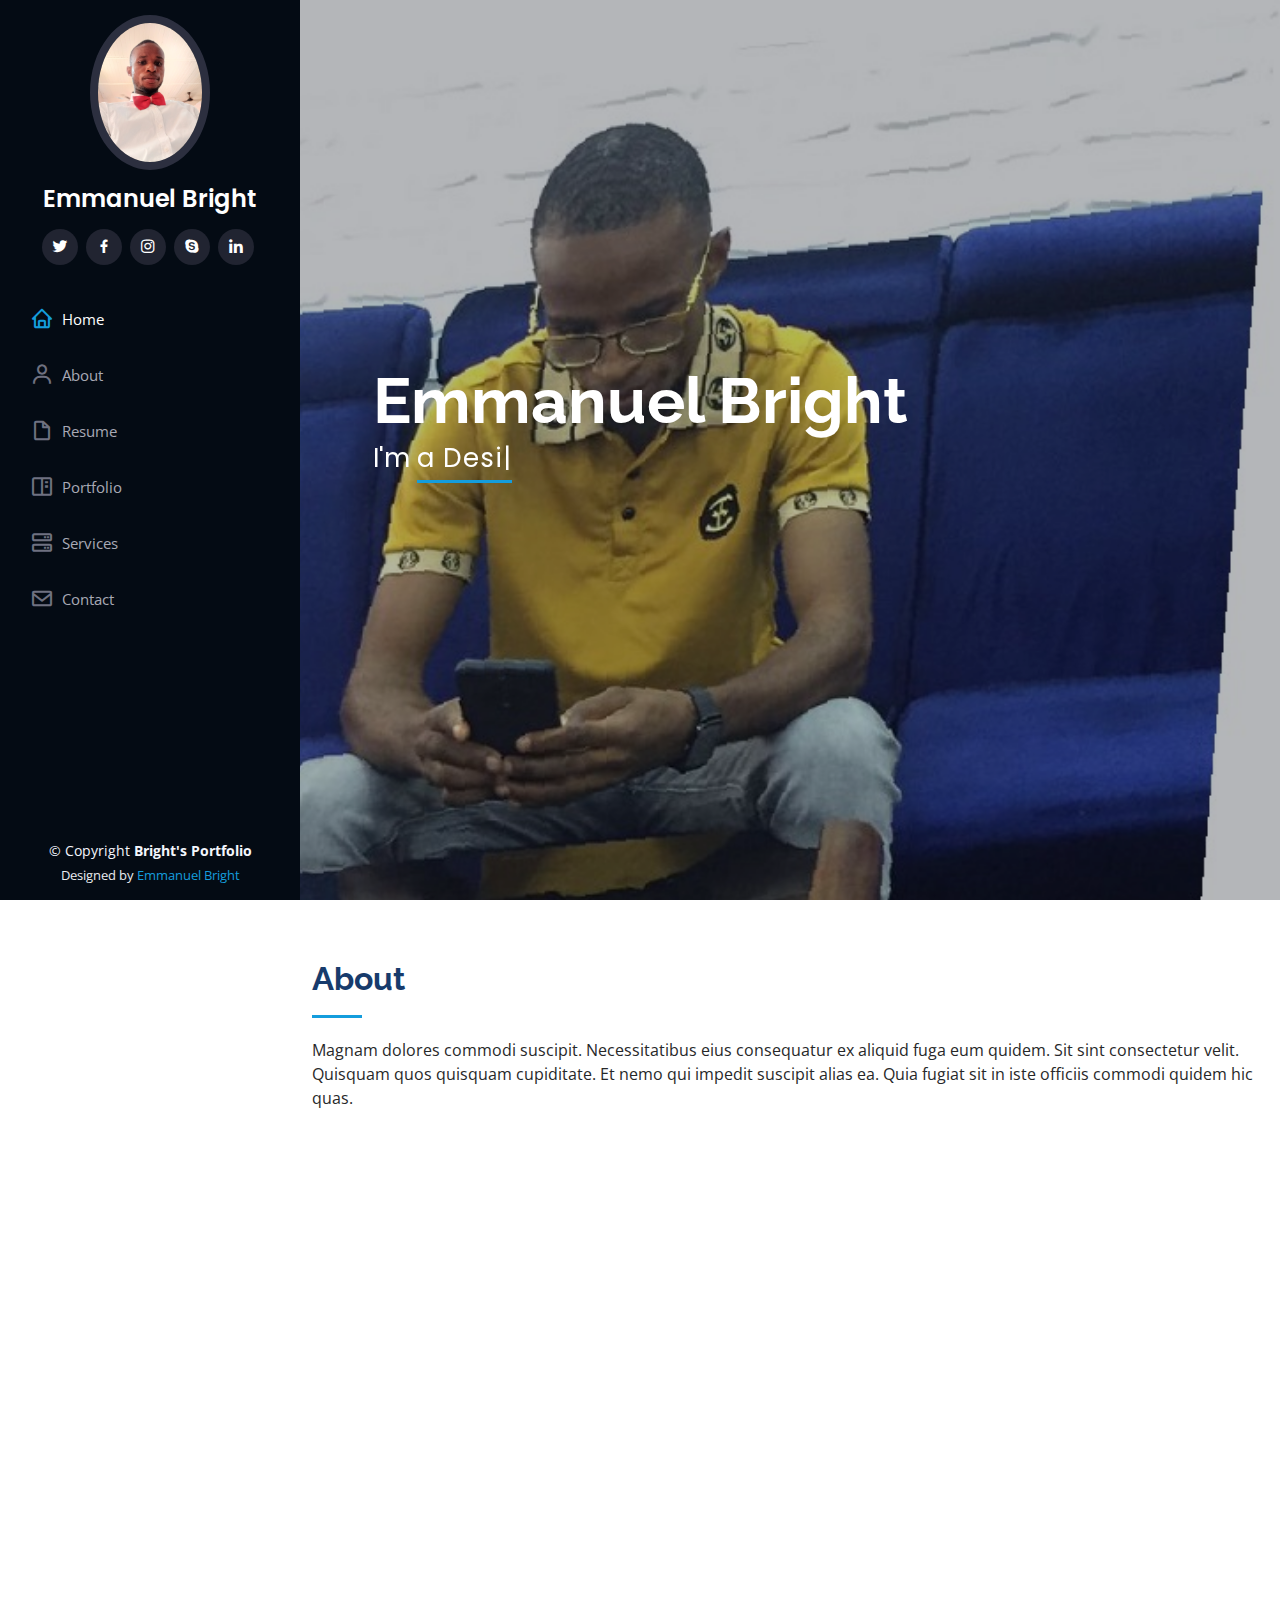
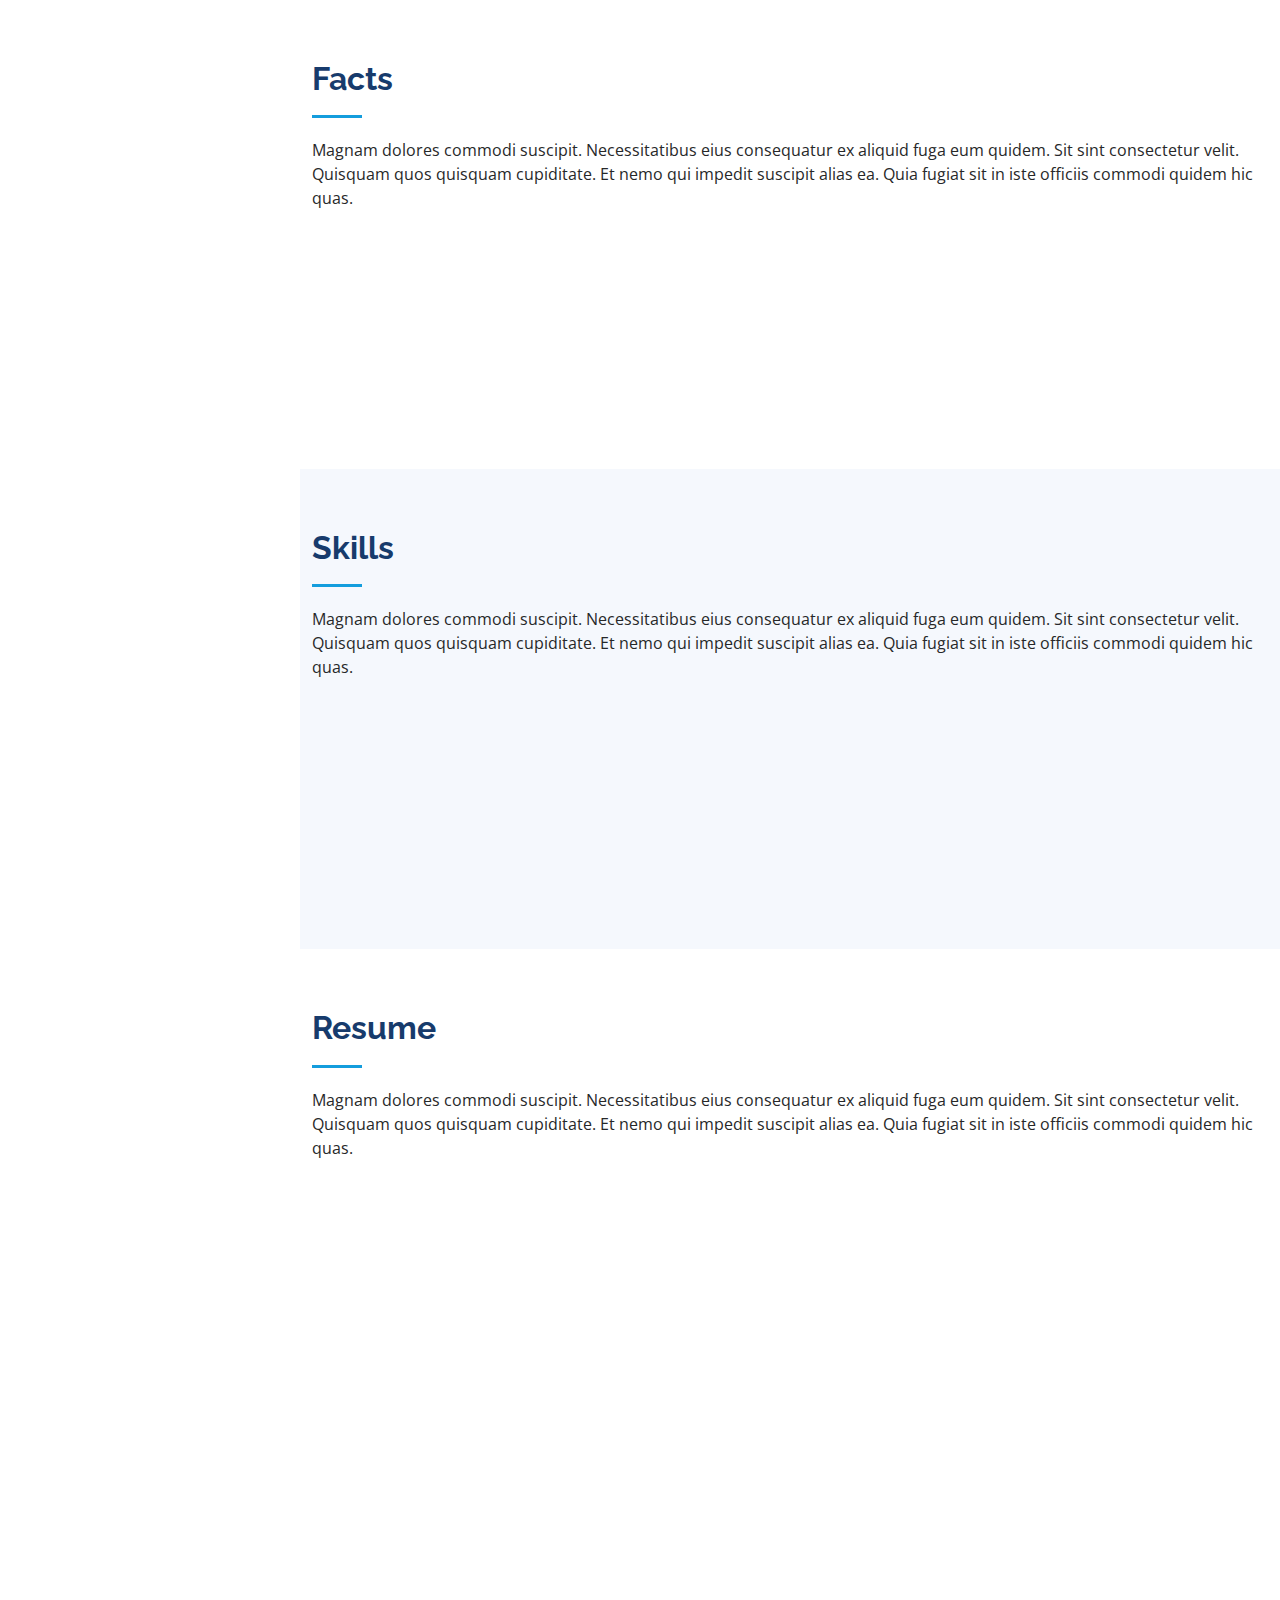
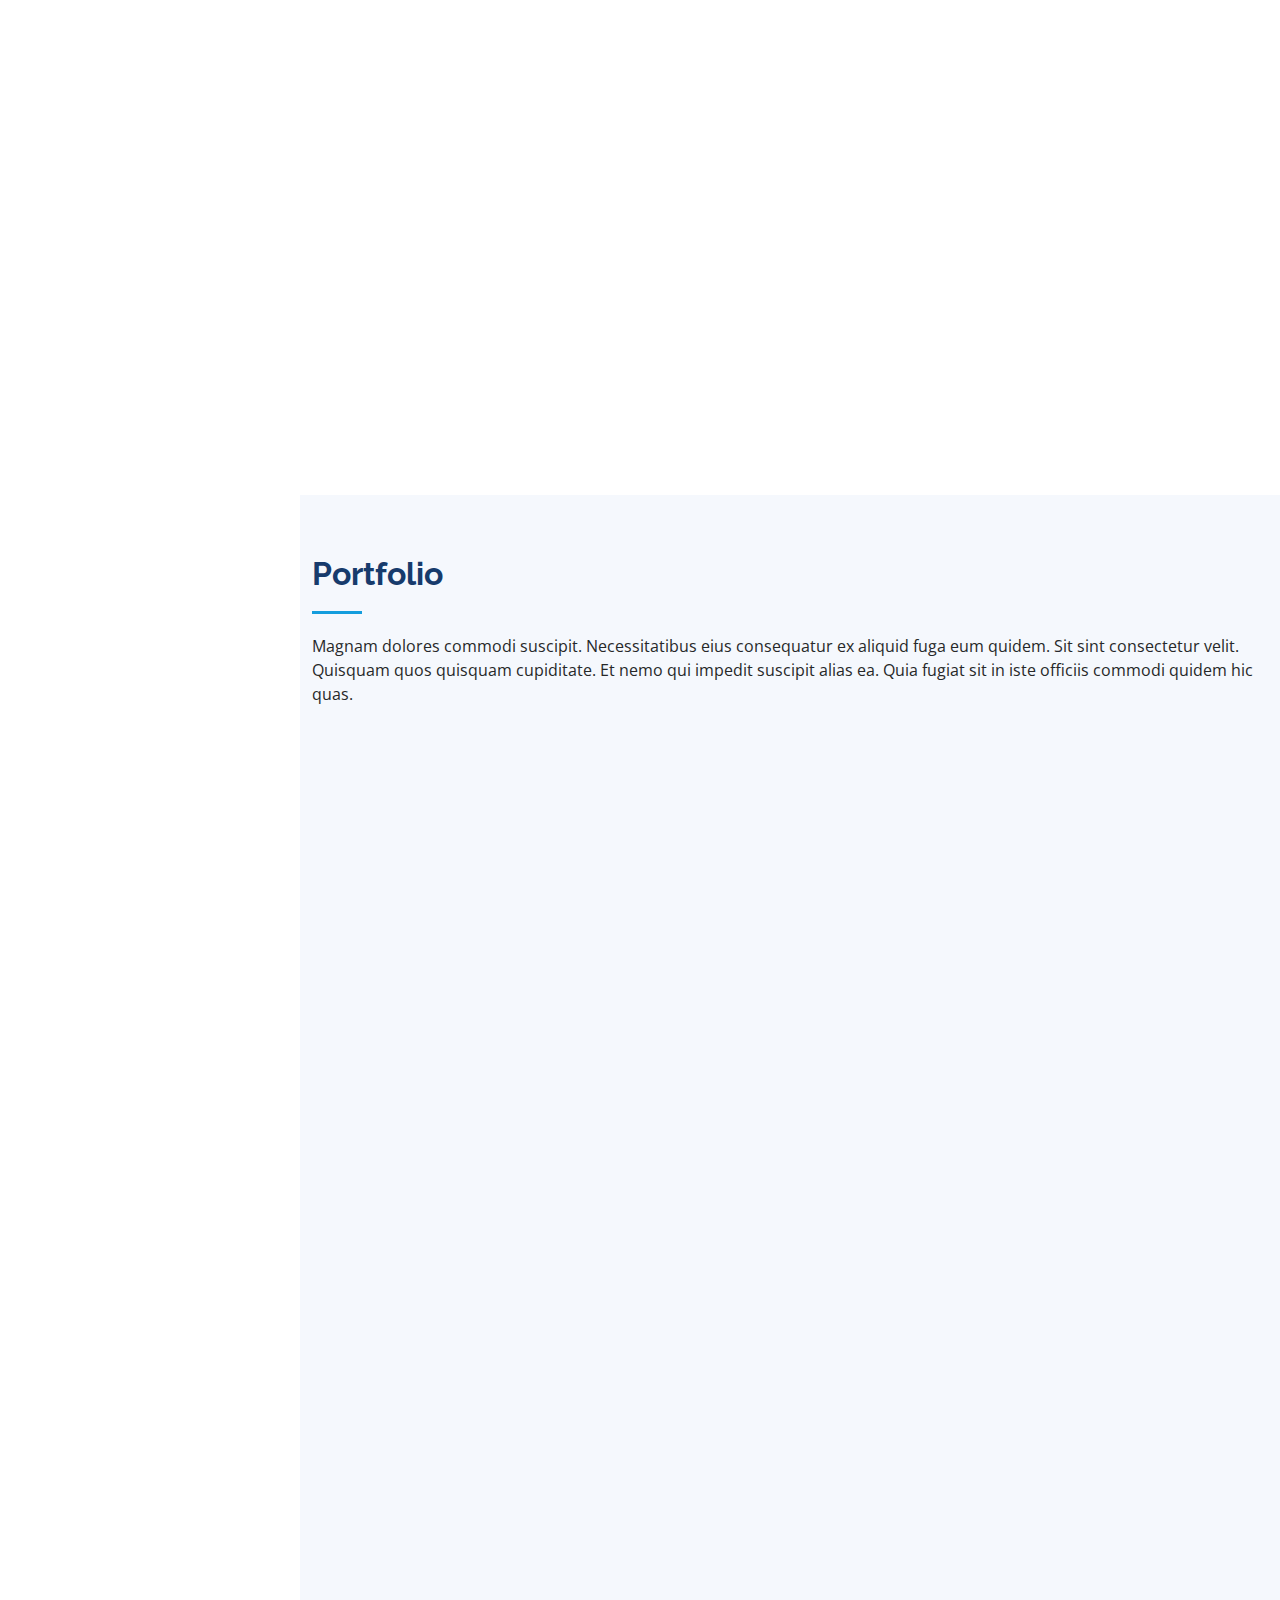
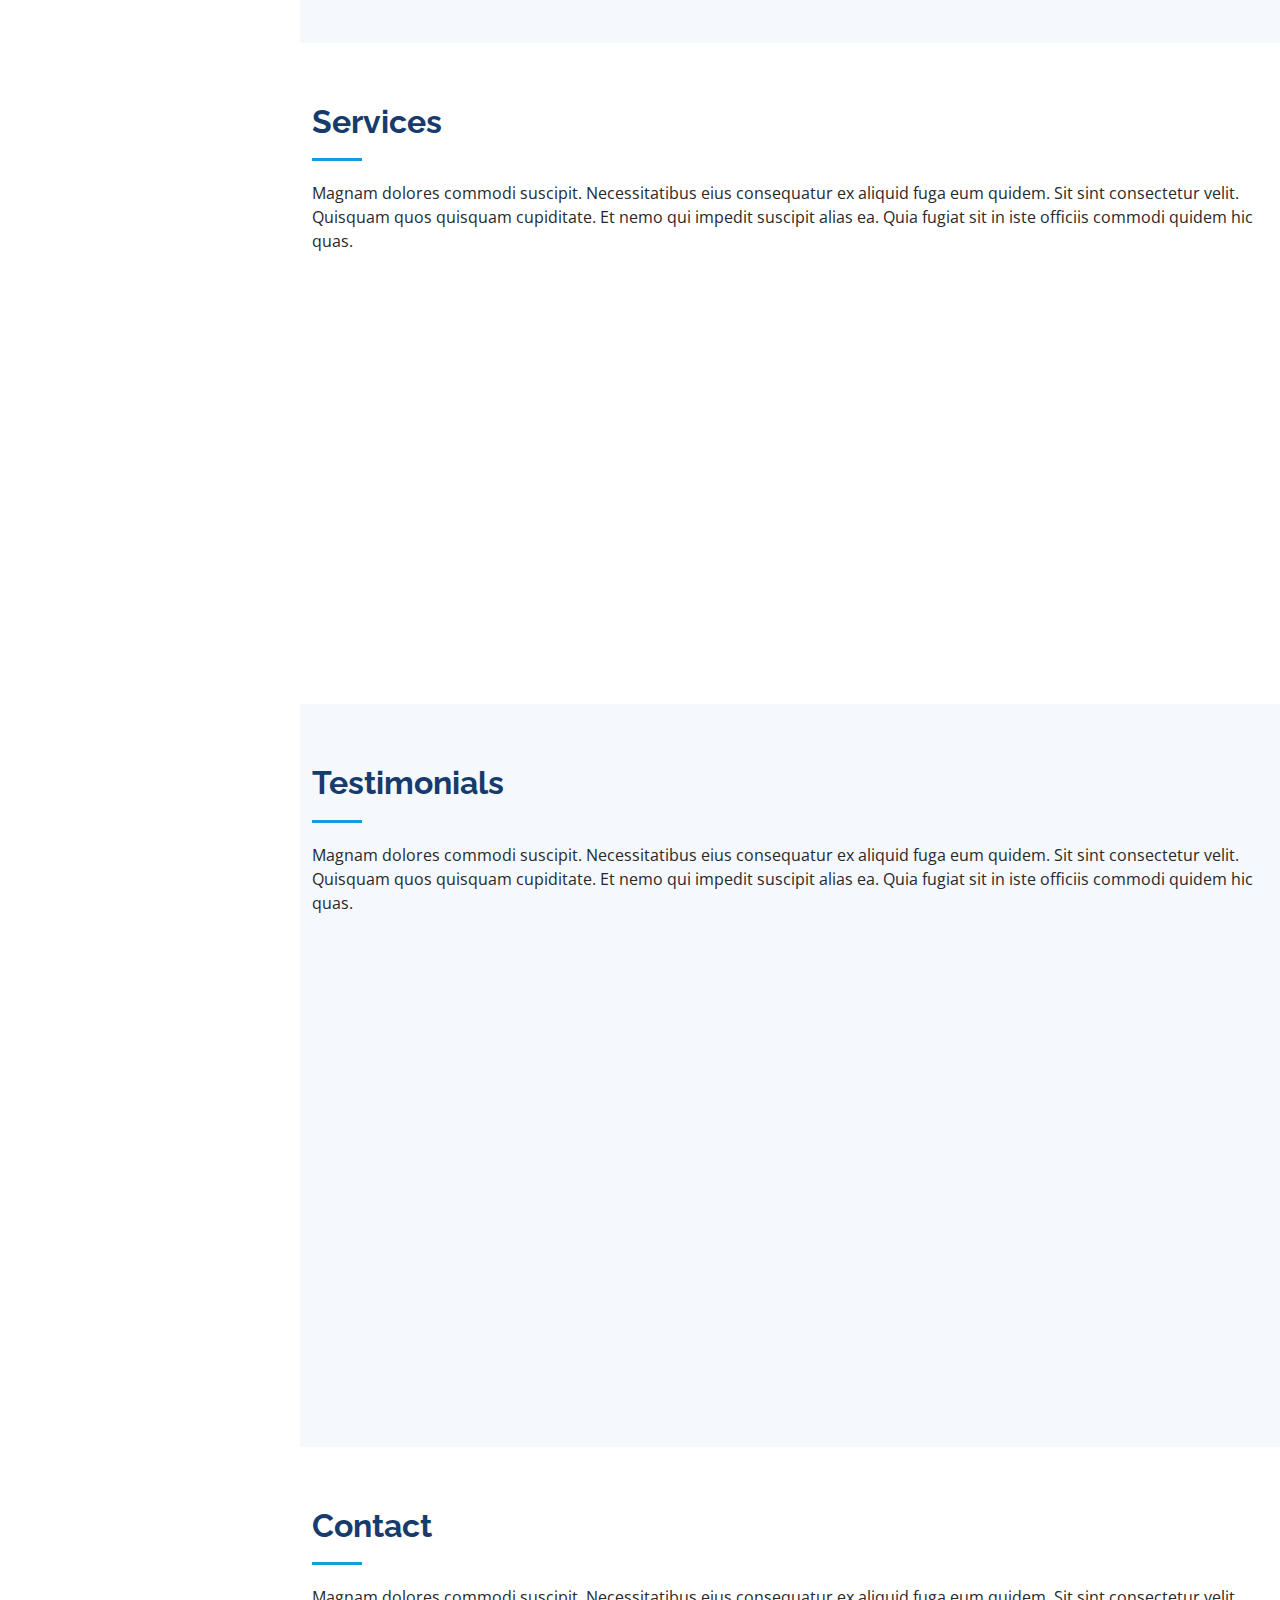
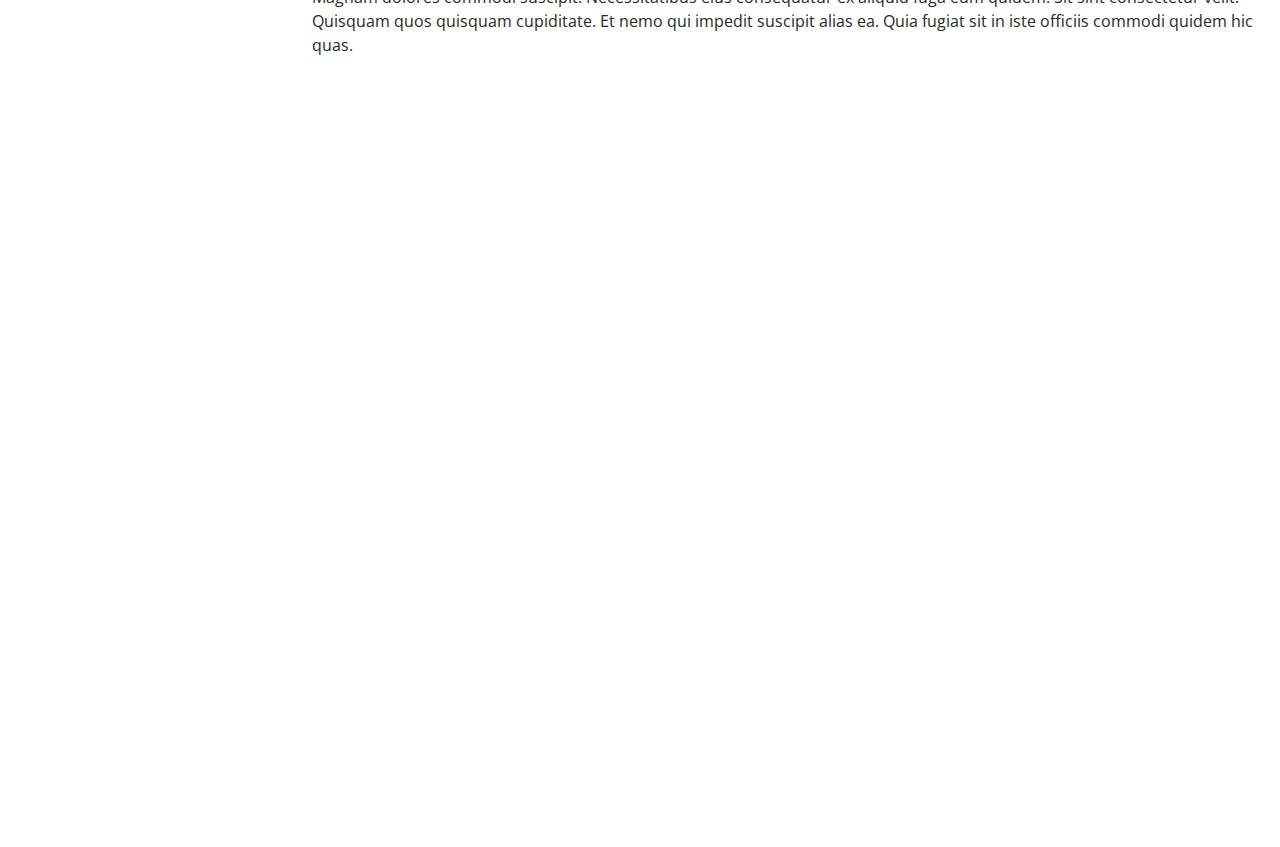
<file: index.html>
<!DOCTYPE html>
<html lang="en">

<head>
  <meta charset="utf-8">
  <meta content="width=device-width, initial-scale=1.0" name="viewport">

  <title>Bootstrap Portfolio  - Index</title>
  <meta content="" name="description">
  <meta content="" name="keywords">

  <!-- Favicons -->
  <link href="./assets/img/favicon.png" rel="icon">
  <link href="./assets/img/apple-touch-icon.png" rel="apple-touch-icon">

  <!-- Google Fonts -->
  <link href="https://fonts.googleapis.com/css?family=Open+Sans:300,300i,400,400i,600,600i,700,700i|Raleway:300,300i,400,400i,500,500i,600,600i,700,700i|Poppins:300,300i,400,400i,500,500i,600,600i,700,700i" rel="stylesheet">

  <!-- Vendor CSS Files -->
  <link href="./assets/vendor/aos/aos.css" rel="stylesheet">
  <link href="./assets/vendor/bootstrap/css/bootstrap.min.css" rel="stylesheet">
  <link href="./assets/vendor/bootstrap-icons/bootstrap-icons.css" rel="stylesheet">
  <link href="./assets/vendor/boxicons/css/boxicons.min.css" rel="stylesheet">
  <link href="./assets/vendor/glightbox/css/glightbox.min.css" rel="stylesheet">
  <link href="./assets/vendor/swiper/swiper-bundle.min.css" rel="stylesheet">

  
  <link href="./assets/css/style.css" rel="stylesheet">

  
</head>

<body>

  <!-- ======= Mobile nav toggle button ======= -->
  <i class="bi bi-list mobile-nav-toggle d-xl-none"></i>

  <!-- ======= Header ======= -->
  <header id="header">
    <div class="d-flex flex-column">

      <div class="profile">
        <img src="./assets/img/profile.jpg" alt="" class="img-fluid rounded-circle">
        <h1 class="text-light"><a href="index.html">Emmanuel Bright</a></h1>
        <div class="social-links mt-3 text-center">
          <a href="#" class="twitter"><i class="bx bxl-twitter"></i></a>
          <a href="#" class="facebook"><i class="bx bxl-facebook"></i></a>
          <a href="#" class="instagram"><i class="bx bxl-instagram"></i></a>
          <a href="#" class="google-plus"><i class="bx bxl-skype"></i></a>
          <a href="#" class="linkedin"><i class="bx bxl-linkedin"></i></a>
        </div>
      </div>

      <nav id="navbar" class="nav-menu navbar">
        <ul>
          <li><a href="#hero" class="nav-link scrollto active"><i class="bx bx-home"></i> <span>Home</span></a></li>
          <li><a href="#about" class="nav-link scrollto"><i class="bx bx-user"></i> <span>About</span></a></li>
          <li><a href="#resume" class="nav-link scrollto"><i class="bx bx-file-blank"></i> <span>Resume</span></a></li>
          <li><a href="#portfolio" class="nav-link scrollto"><i class="bx bx-book-content"></i> <span>Portfolio</span></a></li>
          <li><a href="#services" class="nav-link scrollto"><i class="bx bx-server"></i> <span>Services</span></a></li>
          <li><a href="#contact" class="nav-link scrollto"><i class="bx bx-envelope"></i> <span>Contact</span></a></li>
        </ul>
      </nav><!-- .nav-menu -->
    </div>
  </header><!-- End Header -->

  <!-- ======= Hero Section ======= -->
  <section id="hero" class="d-flex flex-column justify-content-center align-items-center">
    <div class="hero-container" data-aos="fade-in">
      <h1>Emmanuel Bright</h1>
      <p>I'm <span class="typed" data-typed-items="a Designer, a Developer, a Freelancer, a Photographer, a Technician, an Engineer, an Activist"></span></p>
    </div>
  </section><!-- End Hero -->

  <main id="main">

    <!-- ======= About Section ======= -->
    <section id="about" class="about">
      <div class="container">

        <div class="section-title">
          <h2>About</h2>
          <p>Magnam dolores commodi suscipit. Necessitatibus eius consequatur ex aliquid fuga eum quidem. Sit sint consectetur velit. Quisquam quos quisquam cupiditate. Et nemo qui impedit suscipit alias ea. Quia fugiat sit in iste officiis commodi quidem hic quas.</p>
        </div>

        <div class="row">
          <div class="col-lg-4" data-aos="fade-right">
            <img src="./assets/img/person5.jpg" class="img-fluid" alt="">
          </div>
          <div class="col-lg-8 pt-4 pt-lg-0 content" data-aos="fade-left">
            <h3> Full Stack Web Developer.</h3>
            <p class="fst-italic">
              Lorem ipsum dolor sit amet, consectetur adipiscing elit, sed do eiusmod tempor incididunt ut labore et dolore
              magna aliqua.
            </p>
            <div class="row">
              <div class="col-lg-6">
                <ul>
                  <li><i class="bi bi-chevron-right"></i> <strong>Birthday:</strong> <span>26 July 1992</span></li>
                  <li><i class="bi bi-chevron-right"></i> <strong>Website:</strong> <span>www.example.com</span></li>
                  <li><i class="bi bi-chevron-right"></i> <strong>Phone:</strong> <span>+234 9132-6043-27</span></li>
                  <li><i class="bi bi-chevron-right"></i> <strong>City:</strong> <span>Lagos, Nigeria</span></li>
                </ul>
              </div>
              <div class="col-lg-6">
                <ul>
                  <li><i class="bi bi-chevron-right"></i> <strong>Age:</strong> <span>30</span></li>
                  <li><i class="bi bi-chevron-right"></i> <strong>Degree:</strong> <span>HND</span></li>
                  <li><i class="bi bi-chevron-right"></i> <strong>Email:</strong> <span>ghena.bright@gmail.com</span></li>
                  <li><i class="bi bi-chevron-right"></i> <strong>Freelance:</strong> <span>Available</span></li>
                </ul>
              </div>
            </div>
            <p>
              Officiis eligendi itaque labore et dolorum mollitia officiis optio vero. Quisquam sunt adipisci omnis et ut. Nulla accusantium dolor incidunt officia tempore. Et eius omnis.
              Cupiditate ut dicta maxime officiis quidem quia. Sed et consectetur qui quia repellendus itaque neque. Aliquid amet quidem ut quaerat cupiditate. Ab et eum qui repellendus omnis culpa magni laudantium dolores.
            </p>
          </div>
        </div>

      </div>
    </section><!-- End About Section -->

    <!-- ======= Facts Section ======= -->
    <section id="facts" class="facts">
      <div class="container">

        <div class="section-title">
          <h2>Facts</h2>
          <p>Magnam dolores commodi suscipit. Necessitatibus eius consequatur ex aliquid fuga eum quidem. Sit sint consectetur velit. Quisquam quos quisquam cupiditate. Et nemo qui impedit suscipit alias ea. Quia fugiat sit in iste officiis commodi quidem hic quas.</p>
        </div>

        <div class="row no-gutters">

          <div class="col-lg-3 col-md-6 d-md-flex align-items-md-stretch" data-aos="fade-up">
            <div class="count-box">
              <i class="bi bi-emoji-smile"></i>
              <span data-purecounter-start="0" data-purecounter-end="232" data-purecounter-duration="1" class="purecounter"></span>
              <p><strong>Happy Clients</strong> consequuntur quae</p>
            </div>
          </div>

          <div class="col-lg-3 col-md-6 d-md-flex align-items-md-stretch" data-aos="fade-up" data-aos-delay="100">
            <div class="count-box">
              <i class="bi bi-journal-richtext"></i>
              <span data-purecounter-start="0" data-purecounter-end="521" data-purecounter-duration="1" class="purecounter"></span>
              <p><strong>Projects</strong> adipisci atque cum quia aut</p>
            </div>
          </div>

          <div class="col-lg-3 col-md-6 d-md-flex align-items-md-stretch" data-aos="fade-up" data-aos-delay="200">
            <div class="count-box">
              <i class="bi bi-headset"></i>
              <span data-purecounter-start="0" data-purecounter-end="1453" data-purecounter-duration="1" class="purecounter"></span>
              <p><strong>Hours Of Support</strong> aut commodi quaerat</p>
            </div>
          </div>

          <div class="col-lg-3 col-md-6 d-md-flex align-items-md-stretch" data-aos="fade-up" data-aos-delay="300">
            <div class="count-box">
              <i class="bi bi-people"></i>
              <span data-purecounter-start="0" data-purecounter-end="32" data-purecounter-duration="1" class="purecounter"></span>
              <p><strong>Hard Workers</strong> rerum asperiores dolor</p>
            </div>
          </div>

        </div>

      </div>
    </section><!-- End Facts Section -->

    <!-- ======= Skills Section ======= -->
    <section id="skills" class="skills section-bg">
      <div class="container">

        <div class="section-title">
          <h2>Skills</h2>
          <p>Magnam dolores commodi suscipit. Necessitatibus eius consequatur ex aliquid fuga eum quidem. Sit sint consectetur velit. Quisquam quos quisquam cupiditate. Et nemo qui impedit suscipit alias ea. Quia fugiat sit in iste officiis commodi quidem hic quas.</p>
        </div>

        <div class="row skills-content">

          <div class="col-lg-6" data-aos="fade-up">

            <div class="progress">
              <span class="skill">HTML <i class="val">100%</i></span>
              <div class="progress-bar-wrap">
                <div class="progress-bar" role="progressbar" aria-valuenow="100" aria-valuemin="0" aria-valuemax="100"></div>
              </div>
            </div>

            <div class="progress">
              <span class="skill">CSS <i class="val">90%</i></span>
              <div class="progress-bar-wrap">
                <div class="progress-bar" role="progressbar" aria-valuenow="90" aria-valuemin="0" aria-valuemax="100"></div>
              </div>
            </div>

            <div class="progress">
              <span class="skill">Bootstrap <i class="val">75%</i></span>
              <div class="progress-bar-wrap">
                <div class="progress-bar" role="progressbar" aria-valuenow="75" aria-valuemin="0" aria-valuemax="100"></div>
              </div>
            </div>

          </div>

          <div class="col-lg-6" data-aos="fade-up" data-aos-delay="100">

            <div class="progress">
              <span class="skill">Javascript <i class="val">80%</i></span>
              <div class="progress-bar-wrap">
                <div class="progress-bar" role="progressbar" aria-valuenow="80" aria-valuemin="0" aria-valuemax="100"></div>
              </div>
            </div>

            <div class="progress">
              <span class="skill">AJAX <i class="val">90%</i></span>
              <div class="progress-bar-wrap">
                <div class="progress-bar" role="progressbar" aria-valuenow="90" aria-valuemin="0" aria-valuemax="100"></div>
              </div>
            </div>

            <div class="progress">
              <span class="skill">Jquery <i class="val">55%</i></span>
              <div class="progress-bar-wrap">
                <div class="progress-bar" role="progressbar" aria-valuenow="55" aria-valuemin="0" aria-valuemax="100"></div>
              </div>
            </div>

          </div>

        </div>

      </div>
    </section><!-- End Skills Section -->

    <!-- ======= Resume Section ======= -->
    <section id="resume" class="resume">
      <div class="container">

        <div class="section-title">
          <h2>Resume</h2>
          <p>Magnam dolores commodi suscipit. Necessitatibus eius consequatur ex aliquid fuga eum quidem. Sit sint consectetur velit. Quisquam quos quisquam cupiditate. Et nemo qui impedit suscipit alias ea. Quia fugiat sit in iste officiis commodi quidem hic quas.</p>
        </div>

        <div class="row">
          <div class="col-lg-6" data-aos="fade-up">
            <h3 class="resume-title">Summary</h3>
            <div class="resume-item pb-0">
              <h4>Emmanuel Bright</h4>
              <p><em>Innovative and deadline-driven Full Stack Developer with 3+ years of experience designing and developing different kinds of responsive websites and users-interface, digital/print marketing material from initial concept to final, polished deliverable.</em></p>
              <ul>
                <li>Lagos, Nigeria</li>
                <li>+234 9132604327</li>
                <li>ghena.bright@gmail.com</li>
              </ul>
            </div>

            <h3 class="resume-title">Education</h3>
            <div class="resume-item">
              <h4>Bachelor of Engineering &amp; Electronics</h4>
              <h5>2015 - 2017</h5>
              <p><em>Department of Technology, Auchi</em></p>
              <p>Qui deserunt veniam. Et sed aliquam labore tempore sed quisquam iusto autem sit. Ea vero voluptatum qui ut dignissimos deleniti nerada porti sand markend</p>
            </div>
            <div class="resume-item">
              <h4>HiiT Plc &amp; Web Design</h4>
              <h5>2021</h5>
              <p><em>Software Engineering, Lagos, Nigeria</em></p>
              <p>Quia nobis sequi est occaecati aut. Repudiandae et iusto quae reiciendis et quis Eius vel ratione eius unde vitae rerum voluptates asperiores voluptatem Earum molestiae consequatur neque etlon sader mart dila</p>
            </div>
          </div>
          <div class="col-lg-6" data-aos="fade-up" data-aos-delay="100">
            <h3 class="resume-title">Professional Experience</h3>
            <div class="resume-item">
              <h4> Web design specialist</h4>
              <h5>2021 - Present</h5>
              <p><em>Experion, Lagos, Nigeria</em></p>
              <ul>
                <li>Lead in the design, development, and implementation of the web, layout, and production communication materials</li>
                <li>Delegate tasks to the 7 members of the design team and provide counsel on all aspects of the project. </li>
                <li>Supervise the assessment of all graphic materials in order to ensure quality and accuracy of the design</li>
                <li>Oversee the efficient use of production project budgets ranging from $2,000 - $25,000</li>
              </ul>
            </div>
            <div class="resume-item">
              <h4>Web design specialist</h4>
              <h5>2017 - 2018</h5>
              <p><em>Stepping Stone Advertising, Lagos, Nigeria</em></p>
              <ul>
                <li>Developed numerous marketing programs (logos, brochures,infographics, presentations, and advertisements).</li>
                <li>Managed up to 5 projects or tasks at a given time while under pressure</li>
                <li>Recommended and consulted with clients on the most appropriate responsive web  design</li>
                <li>Created 4+ design presentations and proposals a month for clients and account managers</li>
              </ul>
            </div>
          </div>
        </div>

      </div>
    </section><!-- End Resume Section -->

    <!-- ======= Portfolio Section ======= -->
    <section id="portfolio" class="portfolio section-bg">
      <div class="container">

        <div class="section-title">
          <h2>Portfolio</h2>
          <p>Magnam dolores commodi suscipit. Necessitatibus eius consequatur ex aliquid fuga eum quidem. Sit sint consectetur velit. Quisquam quos quisquam cupiditate. Et nemo qui impedit suscipit alias ea. Quia fugiat sit in iste officiis commodi quidem hic quas.</p>
        </div>

        <div class="row" data-aos="fade-up">
          <div class="col-lg-12 d-flex justify-content-center">
            <ul id="portfolio-flters">
              <li data-filter="*" class="filter-active">All</li>
              <li data-filter=".filter-app">App</li>
              <li data-filter=".filter-card">Card</li>
              <li data-filter=".filter-web">Web</li>
            </ul>
          </div>
        </div>

        <div class="row portfolio-container" data-aos="fade-up" data-aos-delay="100">

          <div class="col-lg-4 col-md-6 portfolio-item filter-app">
            <div class="portfolio-wrap">
              <img src="./assets/img/portfolio/portfolio-1.jpg" class="img-fluid" alt="">
              <div class="portfolio-links">
                <a href="./assets/img/portfolio/portfolio-1.jpg" data-gallery="portfolioGallery" class="portfolio-lightbox" title="App 1"><i class="bx bx-plus"></i></a>
                <a href="portfolio-details.html" title="More Details"><i class="bx bx-link"></i></a>
              </div>
            </div>
          </div>

          <div class="col-lg-4 col-md-6 portfolio-item filter-web">
            <div class="portfolio-wrap">
              <img src="./assets/img/portfolio/portfolio-2.jpg" class="img-fluid" alt="">
              <div class="portfolio-links">
                <a href="./assets/img/portfolio/portfolio-2.jpg" data-gallery="portfolioGallery" class="portfolio-lightbox" title="Web 3"><i class="bx bx-plus"></i></a>
                <a href="portfolio-details.html" title="More Details"><i class="bx bx-link"></i></a>
              </div>
            </div>
          </div>

          <div class="col-lg-4 col-md-6 portfolio-item filter-app">
            <div class="portfolio-wrap">
              <img src="./assets/img/portfolio/portfolio-3.jpg" class="img-fluid" alt="">
              <div class="portfolio-links">
                <a href="./assets/img/portfolio/portfolio-3.jpg" data-gallery="portfolioGallery" class="portfolio-lightbox" title="App 2"><i class="bx bx-plus"></i></a>
                <a href="portfolio-details.html" title="More Details"><i class="bx bx-link"></i></a>
              </div>
            </div>
          </div>

          <div class="col-lg-4 col-md-6 portfolio-item filter-card">
            <div class="portfolio-wrap">
              <img src="./assets/img/portfolio/portfolio-4.jpg" class="img-fluid" alt="">
              <div class="portfolio-links">
                <a href="./assets/img/portfolio/portfolio-4.jpg" data-gallery="portfolioGallery" class="portfolio-lightbox" title="Card 2"><i class="bx bx-plus"></i></a>
                <a href="portfolio-details.html" title="More Details"><i class="bx bx-link"></i></a>
              </div>
            </div>
          </div>

          <div class="col-lg-4 col-md-6 portfolio-item filter-web">
            <div class="portfolio-wrap">
              <img src="./assets/img/portfolio/portfolio-5.jpg" class="img-fluid" alt="">
              <div class="portfolio-links">
                <a href="./assets/img/portfolio/portfolio-5.jpg" data-gallery="portfolioGallery" class="portfolio-lightbox" title="Web 2"><i class="bx bx-plus"></i></a>
                <a href="portfolio-details.html" title="More Details"><i class="bx bx-link"></i></a>
              </div>
            </div>
          </div>

          <div class="col-lg-4 col-md-6 portfolio-item filter-app">
            <div class="portfolio-wrap">
              <img src="./assets/img/portfolio/portfolio-6.jpg" class="img-fluid" alt="">
              <div class="portfolio-links">
                <a href="./assets/img/portfolio/portfolio-6.jpg" data-gallery="portfolioGallery" class="portfolio-lightbox" title="App 3"><i class="bx bx-plus"></i></a>
                <a href="portfolio-details.html" title="More Details"><i class="bx bx-link"></i></a>
              </div>
            </div>
          </div>

          <div class="col-lg-4 col-md-6 portfolio-item filter-card">
            <div class="portfolio-wrap">
              <img src="./assets/img/portfolio/portfolio-7.jpg" class="img-fluid" alt="">
              <div class="portfolio-links">
                <a href="./assets/img/portfolio/portfolio-7.jpg" data-gallery="portfolioGallery" class="portfolio-lightbox" title="Card 1"><i class="bx bx-plus"></i></a>
                <a href="portfolio-details.html" title="More Details"><i class="bx bx-link"></i></a>
              </div>
            </div>
          </div>

          <div class="col-lg-4 col-md-6 portfolio-item filter-card">
            <div class="portfolio-wrap">
              <img src="./assets/img/portfolio/portfolio-8.jpg" class="img-fluid" alt="">
              <div class="portfolio-links">
                <a href="./assets/img/portfolio/portfolio-8.jpg" data-gallery="portfolioGallery" class="portfolio-lightbox" title="Card 3"><i class="bx bx-plus"></i></a>
                <a href="portfolio-details.html" title="More Details"><i class="bx bx-link"></i></a>
              </div>
            </div>
          </div>

          <div class="col-lg-4 col-md-6 portfolio-item filter-web">
            <div class="portfolio-wrap">
              <img src="./assets/img/portfolio/portfolio-9.jpg" class="img-fluid" alt="">
              <div class="portfolio-links">
                <a href="./assets/img/portfolio/portfolio-9.jpg" data-gallery="portfolioGallery" class="portfolio-lightbox" title="Web 3"><i class="bx bx-plus"></i></a>
                <a href="portfolio-details.html" title="More Details"><i class="bx bx-link"></i></a>
              </div>
            </div>
          </div>

        </div>

      </div>
    </section><!-- End Portfolio Section -->

    <!-- ======= Services Section ======= -->
    <section id="services" class="services">
      <div class="container">

        <div class="section-title">
          <h2>Services</h2>
          <p>Magnam dolores commodi suscipit. Necessitatibus eius consequatur ex aliquid fuga eum quidem. Sit sint consectetur velit. Quisquam quos quisquam cupiditate. Et nemo qui impedit suscipit alias ea. Quia fugiat sit in iste officiis commodi quidem hic quas.</p>
        </div>

        <div class="row">
          <div class="col-lg-4 col-md-6 icon-box" data-aos="fade-up">
            <div class="icon"><i class="bi bi-briefcase"></i></div>
            <h4 class="title"><a href="">Lorem Ipsum</a></h4>
            <p class="description">Voluptatum deleniti atque corrupti quos dolores et quas molestias excepturi sint occaecati cupiditate non provident</p>
          </div>
          <div class="col-lg-4 col-md-6 icon-box" data-aos="fade-up" data-aos-delay="100">
            <div class="icon"><i class="bi bi-card-checklist"></i></div>
            <h4 class="title"><a href="">Dolor Sitema</a></h4>
            <p class="description">Minim veniam, quis nostrud exercitation ullamco laboris nisi ut aliquip ex ea commodo consequat tarad limino ata</p>
          </div>
          <div class="col-lg-4 col-md-6 icon-box" data-aos="fade-up" data-aos-delay="200">
            <div class="icon"><i class="bi bi-bar-chart"></i></div>
            <h4 class="title"><a href="">Sed ut perspiciatis</a></h4>
            <p class="description">Duis aute irure dolor in reprehenderit in voluptate velit esse cillum dolore eu fugiat nulla pariatur</p>
          </div>
          <div class="col-lg-4 col-md-6 icon-box" data-aos="fade-up" data-aos-delay="300">
            <div class="icon"><i class="bi bi-binoculars"></i></div>
            <h4 class="title"><a href="">Magni Dolores</a></h4>
            <p class="description">Excepteur sint occaecat cupidatat non proident, sunt in culpa qui officia deserunt mollit anim id est laborum</p>
          </div>
          <div class="col-lg-4 col-md-6 icon-box" data-aos="fade-up" data-aos-delay="400">
            <div class="icon"><i class="bi bi-brightness-high"></i></div>
            <h4 class="title"><a href="">Nemo Enim</a></h4>
            <p class="description">At vero eos et accusamus et iusto odio dignissimos ducimus qui blanditiis praesentium voluptatum deleniti atque</p>
          </div>
          <div class="col-lg-4 col-md-6 icon-box" data-aos="fade-up" data-aos-delay="500">
            <div class="icon"><i class="bi bi-calendar4-week"></i></div>
            <h4 class="title"><a href="">Eiusmod Tempor</a></h4>
            <p class="description">Et harum quidem rerum facilis est et expedita distinctio. Nam libero tempore, cum soluta nobis est eligendi</p>
          </div>
        </div>

      </div>
    </section><!-- End Services Section -->

    <!-- ======= Testimonials Section ======= -->
    <section id="testimonials" class="testimonials section-bg">
      <div class="container">

        <div class="section-title">
          <h2>Testimonials</h2>
          <p>Magnam dolores commodi suscipit. Necessitatibus eius consequatur ex aliquid fuga eum quidem. Sit sint consectetur velit. Quisquam quos quisquam cupiditate. Et nemo qui impedit suscipit alias ea. Quia fugiat sit in iste officiis commodi quidem hic quas.</p>
        </div>

        <div class="testimonials-slider swiper" data-aos="fade-up" data-aos-delay="100">
          <div class="swiper-wrapper">

            <div class="swiper-slide">
              <div class="testimonial-item" data-aos="fade-up">
                <p>
                  <i class="bx bxs-quote-alt-left quote-icon-left"></i>
                  Proin iaculis purus consequat sem cure digni ssim donec porttitora entum suscipit rhoncus. Accusantium quam, ultricies eget id, aliquam eget nibh et. Maecen aliquam, risus at semper.
                  <i class="bx bxs-quote-alt-right quote-icon-right"></i>
                </p>
                <img src="./assets/img/testimonials/testimonials-1.jpg" class="testimonial-img" alt="">
                <h3>Saul Goodman</h3>
                <h4>Ceo &amp; Founder</h4>
              </div>
            </div><!-- End testimonial item -->

            <div class="swiper-slide">
              <div class="testimonial-item" data-aos="fade-up" data-aos-delay="100">
                <p>
                  <i class="bx bxs-quote-alt-left quote-icon-left"></i>
                  Export tempor illum tamen malis malis eram quae irure esse labore quem cillum quid cillum eram malis quorum velit fore eram velit sunt aliqua noster fugiat irure amet legam anim culpa.
                  <i class="bx bxs-quote-alt-right quote-icon-right"></i>
                </p>
                <img src="./assets/img/testimonials/testimonials-2.jpg" class="testimonial-img" alt="">
                <h3>Sara Wilsson</h3>
                <h4>Designer</h4>
              </div>
            </div><!-- End testimonial item -->

            <div class="swiper-slide">
              <div class="testimonial-item" data-aos="fade-up" data-aos-delay="200">
                <p>
                  <i class="bx bxs-quote-alt-left quote-icon-left"></i>
                  Enim nisi quem export duis labore cillum quae magna enim sint quorum nulla quem veniam duis minim tempor labore quem eram duis noster aute amet eram fore quis sint minim.
                  <i class="bx bxs-quote-alt-right quote-icon-right"></i>
                </p>
                <img src="./assets/img/testimonials/testimonials-3.jpg" class="testimonial-img" alt="">
                <h3>Jena Karlis</h3>
                <h4>Store Owner</h4>
              </div>
            </div><!-- End testimonial item -->

            <div class="swiper-slide">
              <div class="testimonial-item" data-aos="fade-up" data-aos-delay="300">
                <p>
                  <i class="bx bxs-quote-alt-left quote-icon-left"></i>
                  Fugiat enim eram quae cillum dolore dolor amet nulla culpa multos export minim fugiat minim velit minim dolor enim duis veniam ipsum anim magna sunt elit fore quem dolore labore illum veniam.
                  <i class="bx bxs-quote-alt-right quote-icon-right"></i>
                </p>
                <img src="./assets/img/testimonials/testimonials-4.jpg" class="testimonial-img" alt="">
                <h3>Matt Brandon</h3>
                <h4>Freelancer</h4>
              </div>
            </div><!-- End testimonial item -->

            <div class="swiper-slide">
              <div class="testimonial-item" data-aos="fade-up" data-aos-delay="400">
                <p>
                  <i class="bx bxs-quote-alt-left quote-icon-left"></i>
                  Quis quorum aliqua sint quem legam fore sunt eram irure aliqua veniam tempor noster veniam enim culpa labore duis sunt culpa nulla illum cillum fugiat legam esse veniam culpa fore nisi cillum quid.
                  <i class="bx bxs-quote-alt-right quote-icon-right"></i>
                </p>
                <img src="./assets/img/testimonials/testimonials-5.jpg" class="testimonial-img" alt="">
                <h3>John Larson</h3>
                <h4>Entrepreneur</h4>
              </div>
            </div><!-- End testimonial item -->

          </div>
          <div class="swiper-pagination"></div>
        </div>

      </div>
    </section><!-- End Testimonials Section -->

    <!-- ======= Contact Section ======= -->
    <section id="contact" class="contact">
      <div class="container">

        <div class="section-title">
          <h2>Contact</h2>
          <p>Magnam dolores commodi suscipit. Necessitatibus eius consequatur ex aliquid fuga eum quidem. Sit sint consectetur velit. Quisquam quos quisquam cupiditate. Et nemo qui impedit suscipit alias ea. Quia fugiat sit in iste officiis commodi quidem hic quas.</p>
        </div>

        <div class="row" data-aos="fade-in">

          <div class="col-lg-5 d-flex align-items-stretch">
            <div class="info">
              <div class="address">
                <i class="bi bi-geo-alt"></i>
                <h4>Location:</h4>
                <p>27B, Adebimpe Street Kosofe Mile12, Lagos, Nigeria</p>
              </div>

              <div class="email">
                <i class="bi bi-envelope"></i>
                <h4>Email:</h4>
                <p>ghena.bright@gmail.com</p>
              </div>

              <div class="phone">
                <i class="bi bi-phone"></i>
                <h4>Call:</h4>
                <p>+234-9132604327</p>
              </div>

              <iframe src="https://www.google.com/maps/embed?pb=!1m14!1m8!1m3!1d12097.433213460943!2d-74.0062269!3d40.7101282!3m2!1i1024!2i768!4f13.1!3m3!1m2!1s0x0%3A0xb89d1fe6bc499443!2sDowntown+Conference+Center!5e0!3m2!1smk!2sbg!4v1539943755621" frameborder="0" style="border:0; width: 100%; height: 290px;" allowfullscreen></iframe>
            </div>

          </div>

          <div class="col-lg-7 mt-5 mt-lg-0 d-flex align-items-stretch">
            <form action="forms/contact.php" method="post" role="form" class="php-email-form">
              <div class="row">
                <div class="form-group col-md-6">
                  <label for="name">Your Name</label>
                  <input type="text" name="name" class="form-control" id="name" required>
                </div>
                <div class="form-group col-md-6">
                  <label for="name">Your Email</label>
                  <input type="email" class="form-control" name="email" id="email" required>
                </div>
              </div>
              <div class="form-group">
                <label for="name">Subject</label>
                <input type="text" class="form-control" name="subject" id="subject" required>
              </div>
              <div class="form-group">
                <label for="name">Message</label>
                <textarea class="form-control" name="message" rows="10" required></textarea>
              </div>
              <div class="my-3">
                <div class="loading">Loading</div>
                <div class="error-message"></div>
                <div class="sent-message">Your message has been sent. Thank you!</div>
              </div>
              <div class="text-center"><button type="submit">Send Message</button></div>
            </form>
          </div>

        </div>

      </div>
    </section><!-- End Contact Section -->

  </main><!-- End #main -->

  <!-- ======= Footer ======= -->
  <footer id="footer">
    <div class="container">
      <div class="copyright">
        &copy; Copyright <strong><span>Bright's Portfolio</span></strong>
      </div>
      <div class="credits">
        
        Designed by <a href="https://bootstrapmade.com/">Emmanuel Bright</a>
      </div>
    </div>
  </footer><!-- End  Footer -->

  <a href="#" class="back-to-top d-flex align-items-center justify-content-center"><i class="bi bi-arrow-up-short"></i></a>

  <!-- Vendor JS Files -->
  <script src="./assets/vendor/purecounter/purecounter.js"></script>
  <script src="./assets/vendor/aos/aos.js"></script>
  <script src="./assets/vendor/bootstrap/js/bootstrap.bundle.min.js"></script>
  <script src="./assets/vendor/glightbox/js/glightbox.min.js"></script>
  <script src="./assets/vendor/isotope-layout/isotope.pkgd.min.js"></script>
  <script src="./assets/vendor/swiper/swiper-bundle.min.js"></script>
  <script src="./assets/vendor/typed.js/typed.min.js"></script>
  <script src="./assets/vendor/waypoints/noframework.waypoints.js"></script>
  <script src="./assets/vendor/php-email-form/validate.js"></script>

  <!-- Template Main JS File -->
  <script src="./assets/js/main.js"></script>

</body>

</html>
</file>
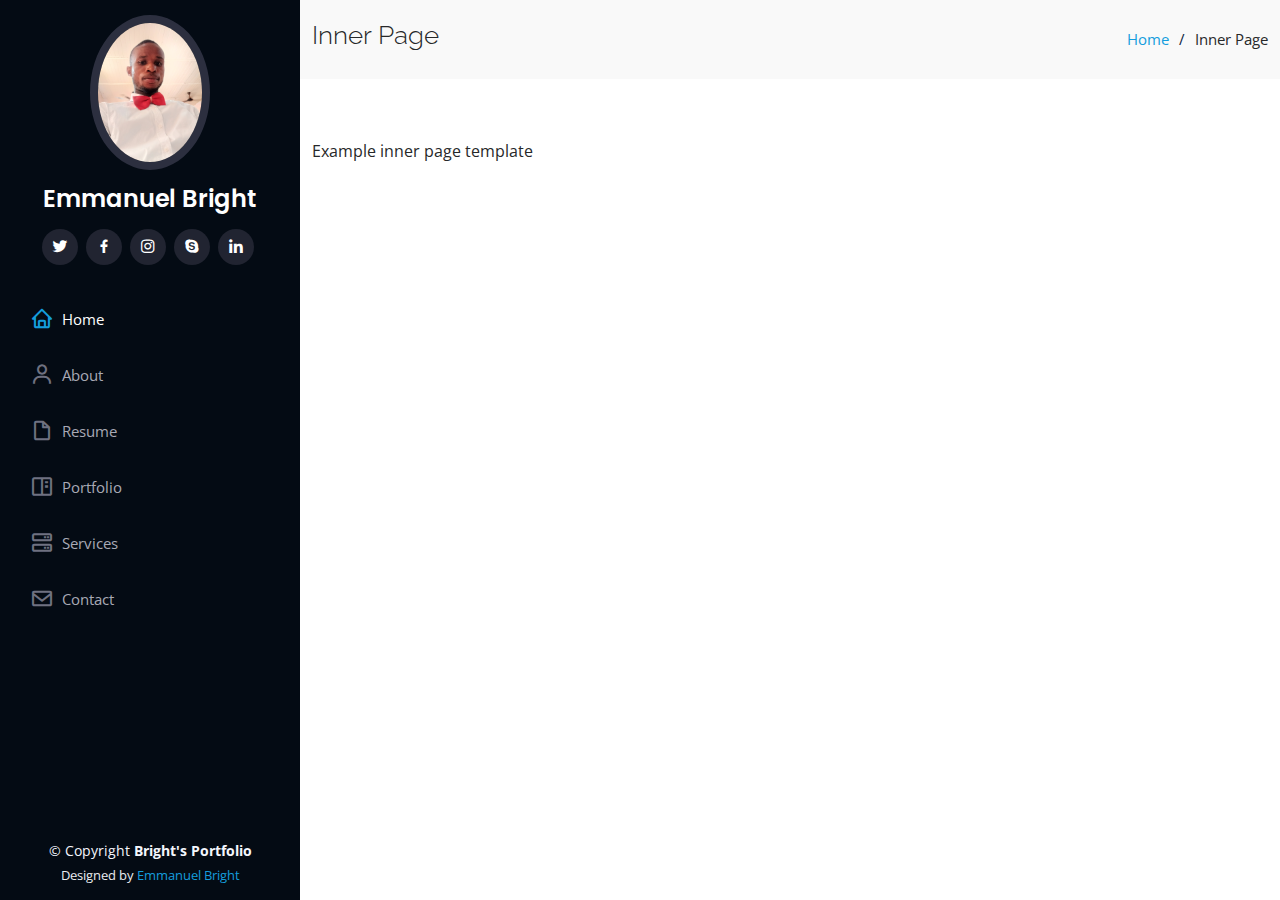
<file: inner-page.html>
<!DOCTYPE html>
<html lang="en">

<head>
  <meta charset="utf-8">
  <meta content="width=device-width, initial-scale=1.0" name="viewport">

  <title>Inner Page - Bright Portfolio </title>
  <meta content="" name="description">
  <meta content="" name="keywords">

  <!-- Favicons -->
  <link href="./assets/img/favicon.png" rel="icon">
  <link href="./assets/img/apple-touch-icon.png" rel="apple-touch-icon">

  <!-- Google Fonts -->
  <link href="https://fonts.googleapis.com/css?family=Open+Sans:300,300i,400,400i,600,600i,700,700i|Raleway:300,300i,400,400i,500,500i,600,600i,700,700i|Poppins:300,300i,400,400i,500,500i,600,600i,700,700i" rel="stylesheet">

  <!-- Vendor CSS Files -->
  <link href="./assets/vendor/aos/aos.css" rel="stylesheet">
  <link href="./assets/vendor/bootstrap/css/bootstrap.min.css" rel="stylesheet">
  <link href="./assets/vendor/bootstrap-icons/bootstrap-icons.css" rel="stylesheet">
  <link href="./assets/vendor/boxicons/css/boxicons.min.css" rel="stylesheet">
  <link href="./assets/vendor/glightbox/css/glightbox.min.css" rel="stylesheet">
  <link href="./assets/vendor/swiper/swiper-bundle.min.css" rel="stylesheet">

  <!-- Template Main CSS File -->
  <link href="./assets/css/style.css" rel="stylesheet">

  <!-- =======================================================
  * Template Name: iPortfolio - v3.7.0
  * Template URL: https://bootstrapmade.com/iportfolio-bootstrap-portfolio-websites-template/
  * Author: BootstrapMade.com
  * License: https://bootstrapmade.com/license/
  ======================================================== -->
</head>

<body>

  <!-- ======= Mobile nav toggle button ======= -->
  <i class="bi bi-list mobile-nav-toggle d-xl-none"></i>

  <!-- ======= Header ======= -->
  <header id="header">
    <div class="d-flex flex-column">

      <div class="profile">
        <img src="./assets/img/profile.jpg" alt="" class="img-fluid rounded-circle">
        <h1 class="text-light"><a href="index.html">Emmanuel Bright</a></h1>
        <div class="social-links mt-3 text-center">
          <a href="#" class="twitter"><i class="bx bxl-twitter"></i></a>
          <a href="#" class="facebook"><i class="bx bxl-facebook"></i></a>
          <a href="#" class="instagram"><i class="bx bxl-instagram"></i></a>
          <a href="#" class="google-plus"><i class="bx bxl-skype"></i></a>
          <a href="#" class="linkedin"><i class="bx bxl-linkedin"></i></a>
        </div>
      </div>

      <nav id="navbar" class="nav-menu navbar">
        <ul>
          <li><a href="#hero" class="nav-link scrollto active"><i class="bx bx-home"></i> <span>Home</span></a></li>
          <li><a href="#about" class="nav-link scrollto"><i class="bx bx-user"></i> <span>About</span></a></li>
          <li><a href="#resume" class="nav-link scrollto"><i class="bx bx-file-blank"></i> <span>Resume</span></a></li>
          <li><a href="#portfolio" class="nav-link scrollto"><i class="bx bx-book-content"></i> <span>Portfolio</span></a></li>
          <li><a href="#services" class="nav-link scrollto"><i class="bx bx-server"></i> <span>Services</span></a></li>
          <li><a href="#contact" class="nav-link scrollto"><i class="bx bx-envelope"></i> <span>Contact</span></a></li>
        </ul>
      </nav><!-- .nav-menu -->
    </div>
  </header><!-- End Header -->

  <main id="main">

    <!-- ======= Breadcrumbs ======= -->
    <section class="breadcrumbs">
      <div class="container">

        <div class="d-flex justify-content-between align-items-center">
          <h2>Inner Page</h2>
          <ol>
            <li><a href="index.html">Home</a></li>
            <li>Inner Page</li>
          </ol>
        </div>

      </div>
    </section><!-- End Breadcrumbs -->

    <section class="inner-page">
      <div class="container">
        <p>
          Example inner page template
        </p>
      </div>
    </section>

  </main><!-- End #main -->

  <!-- ======= Footer ======= -->
  <footer id="footer">
    <div class="container">
      <div class="copyright">
        &copy; Copyright <strong><span>Bright's Portfolio</span></strong>
      </div>
      <div class="credits">
        <!-- All the links in the footer should remain intact. -->
        <!-- You can delete the links only if you purchased the pro version. -->
        <!-- Licensing information: https://bootstrapmade.com/license/ -->
        <!-- Purchase the pro version with working PHP/AJAX contact form: https://bootstrapmade.com/iportfolio-bootstrap-portfolio-websites-template/ -->
        Designed by <a href="https://bootstrapmade.com/">Emmanuel Bright</a>
      </div>
    </div>
  </footer><!-- End  Footer -->

  <a href="#" class="back-to-top d-flex align-items-center justify-content-center"><i class="bi bi-arrow-up-short"></i></a>

  <!-- Vendor JS Files -->
  <script src="./assets/vendor/purecounter/purecounter.js"></script>
  <script src="./assets/vendor/aos/aos.js"></script>
  <script src="./assets/vendor/bootstrap/js/bootstrap.bundle.min.js"></script>
  <script src="./assets/vendor/glightbox/js/glightbox.min.js"></script>
  <script src="./assets/vendor/isotope-layout/isotope.pkgd.min.js"></script>
  <script src="./assets/vendor/swiper/swiper-bundle.min.js"></script>
  <script src="./assets/vendor/typed.js/typed.min.js"></script>
  <script src="./assets/vendor/waypoints/noframework.waypoints.js"></script>
  <script src="./assets/vendor/php-email-form/validate.js"></script>

  <!-- Template Main JS File -->
  <script src="./assets/js/main.js"></script>

</body>

</html>
</file>
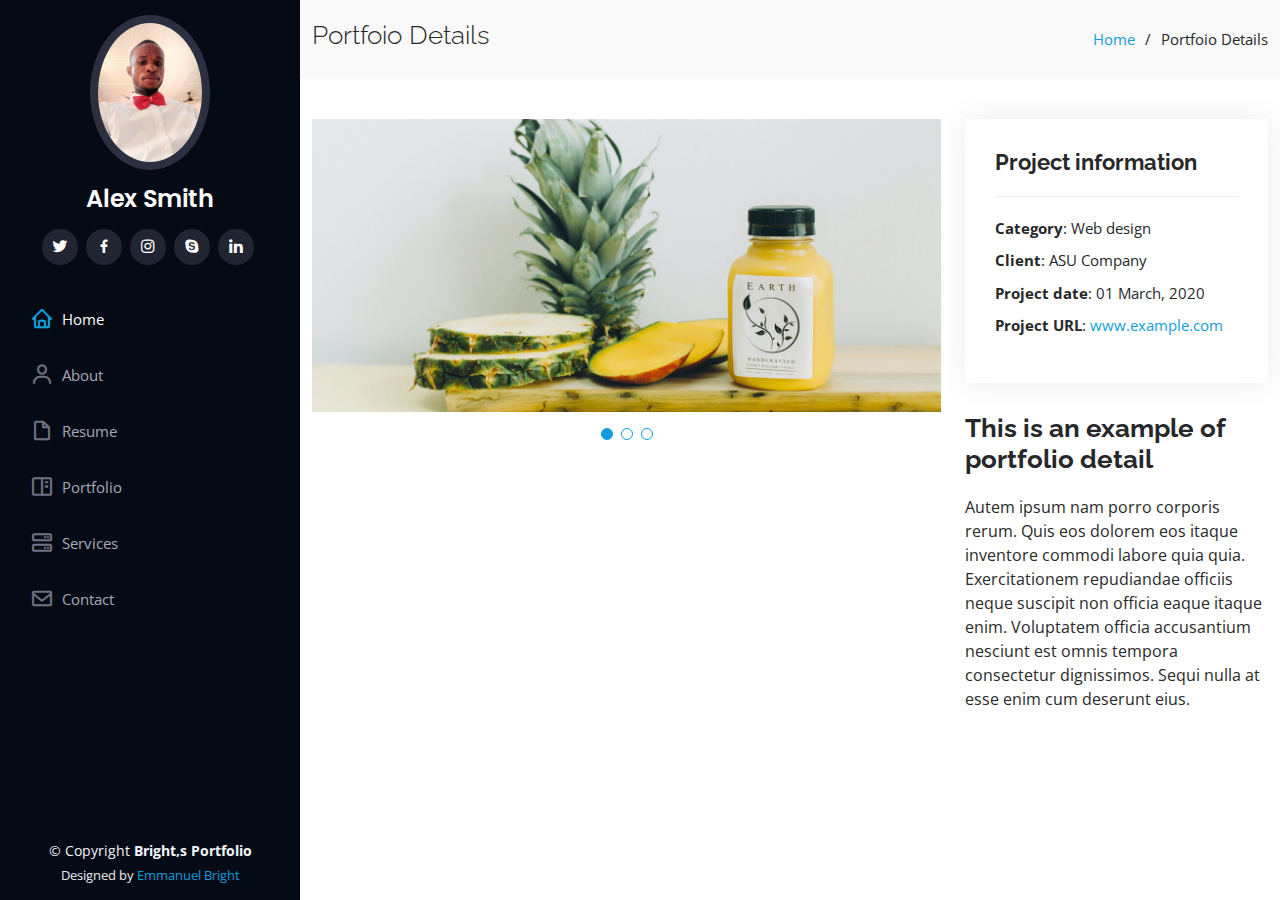
<file: portfolio-details.html>
<!DOCTYPE html>
<html lang="en">

<head>
  <meta charset="utf-8">
  <meta content="width=device-width, initial-scale=1.0" name="viewport">

  <title>Portfolio Details - iPortfolio Bootstrap Template</title>
  <meta content="" name="description">
  <meta content="" name="keywords">

  <!-- Favicons -->
  <link href="./assets/img/favicon.png" rel="icon">
  <link href="./assets/img/apple-touch-icon.png" rel="apple-touch-icon">

  <!-- Google Fonts -->
  <link href="https://fonts.googleapis.com/css?family=Open+Sans:300,300i,400,400i,600,600i,700,700i|Raleway:300,300i,400,400i,500,500i,600,600i,700,700i|Poppins:300,300i,400,400i,500,500i,600,600i,700,700i" rel="stylesheet">

  <!-- Vendor CSS Files -->
  <link href="./assets/vendor/aos/aos.css" rel="stylesheet">
  <link href="./assets/vendor/bootstrap/css/bootstrap.min.css" rel="stylesheet">
  <link href="./assets/vendor/bootstrap-icons/bootstrap-icons.css" rel="stylesheet">
  <link href="./assets/vendor/boxicons/css/boxicons.min.css" rel="stylesheet">
  <link href="./assets/vendor/glightbox/css/glightbox.min.css" rel="stylesheet">
  <link href="./assets/vendor/swiper/swiper-bundle.min.css" rel="stylesheet">

  <!-- Template Main CSS File -->
  <link href="./assets/css/style.css" rel="stylesheet">

  <!-- =======================================================
  * Template Name: iPortfolio - v3.7.0
  * Template URL: https://bootstrapmade.com/iportfolio-bootstrap-portfolio-websites-template/
  * Author: BootstrapMade.com
  * License: https://bootstrapmade.com/license/
  ======================================================== -->
</head>

<body>

  <!-- ======= Mobile nav toggle button ======= -->
  <i class="bi bi-list mobile-nav-toggle d-xl-none"></i>

  <!-- ======= Header ======= -->
  <header id="header">
    <div class="d-flex flex-column">

      <div class="profile">
        <img src="./assets/img/profile.jpg" alt="" class="img-fluid rounded-circle">
        <h1 class="text-light"><a href="index.html">Alex Smith</a></h1>
        <div class="social-links mt-3 text-center">
          <a href="#" class="twitter"><i class="bx bxl-twitter"></i></a>
          <a href="#" class="facebook"><i class="bx bxl-facebook"></i></a>
          <a href="#" class="instagram"><i class="bx bxl-instagram"></i></a>
          <a href="#" class="google-plus"><i class="bx bxl-skype"></i></a>
          <a href="#" class="linkedin"><i class="bx bxl-linkedin"></i></a>
        </div>
      </div>

      <nav id="navbar" class="nav-menu navbar">
        <ul>
          <li><a href="#hero" class="nav-link scrollto active"><i class="bx bx-home"></i> <span>Home</span></a></li>
          <li><a href="#about" class="nav-link scrollto"><i class="bx bx-user"></i> <span>About</span></a></li>
          <li><a href="#resume" class="nav-link scrollto"><i class="bx bx-file-blank"></i> <span>Resume</span></a></li>
          <li><a href="#portfolio" class="nav-link scrollto"><i class="bx bx-book-content"></i> <span>Portfolio</span></a></li>
          <li><a href="#services" class="nav-link scrollto"><i class="bx bx-server"></i> <span>Services</span></a></li>
          <li><a href="#contact" class="nav-link scrollto"><i class="bx bx-envelope"></i> <span>Contact</span></a></li>
        </ul>
      </nav><!-- .nav-menu -->
    </div>
  </header><!-- End Header -->

  <main id="main">

    <!-- ======= Breadcrumbs ======= -->
    <section id="breadcrumbs" class="breadcrumbs">
      <div class="container">

        <div class="d-flex justify-content-between align-items-center">
          <h2>Portfoio Details</h2>
          <ol>
            <li><a href="index.html">Home</a></li>
            <li>Portfoio Details</li>
          </ol>
        </div>

      </div>
    </section><!-- End Breadcrumbs -->

    <!-- ======= Portfolio Details Section ======= -->
    <section id="portfolio-details" class="portfolio-details">
      <div class="container">

        <div class="row gy-4">

          <div class="col-lg-8">
            <div class="portfolio-details-slider swiper">
              <div class="swiper-wrapper align-items-center">

                <div class="swiper-slide">
                  <img src="./assets/img/portfolio/portfolio-details-1.jpg" alt="">
                </div>

                <div class="swiper-slide">
                  <img src="./assets/img/portfolio/portfolio-details-2.jpg" alt="">
                </div>

                <div class="swiper-slide">
                  <img src="assets/img/portfolio/portfolio-details-3.jpg" alt="">
                </div>

              </div>
              <div class="swiper-pagination"></div>
            </div>
          </div>

          <div class="col-lg-4">
            <div class="portfolio-info">
              <h3>Project information</h3>
              <ul>
                <li><strong>Category</strong>: Web design</li>
                <li><strong>Client</strong>: ASU Company</li>
                <li><strong>Project date</strong>: 01 March, 2020</li>
                <li><strong>Project URL</strong>: <a href="#">www.example.com</a></li>
              </ul>
            </div>
            <div class="portfolio-description">
              <h2>This is an example of portfolio detail</h2>
              <p>
                Autem ipsum nam porro corporis rerum. Quis eos dolorem eos itaque inventore commodi labore quia quia. Exercitationem repudiandae officiis neque suscipit non officia eaque itaque enim. Voluptatem officia accusantium nesciunt est omnis tempora consectetur dignissimos. Sequi nulla at esse enim cum deserunt eius.
              </p>
            </div>
          </div>

        </div>

      </div>
    </section><!-- End Portfolio Details Section -->

  </main><!-- End #main -->

  <!-- ======= Footer ======= -->
  <footer id="footer">
    <div class="container">
      <div class="copyright">
        &copy; Copyright <strong><span>Bright,s Portfolio</span></strong>
      </div>
      <div class="credits">
        <!-- All the links in the footer should remain intact. -->
        <!-- You can delete the links only if you purchased the pro version. -->
        <!-- Licensing information: https://bootstrapmade.com/license/ -->
        <!-- Purchase the pro version with working PHP/AJAX contact form: https://bootstrapmade.com/iportfolio-bootstrap-portfolio-websites-template/ -->
        Designed by <a href="https://bootstrapmade.com/">Emmanuel Bright</a>
      </div>
    </div>
  </footer><!-- End  Footer -->

  <a href="#" class="back-to-top d-flex align-items-center justify-content-center"><i class="bi bi-arrow-up-short"></i></a>

  <!-- Vendor JS Files -->
  <script src="./assets/vendor/purecounter/purecounter.js"></script>
  <script src="./assets/vendor/aos/aos.js"></script>
  <script src="./assets/vendor/bootstrap/js/bootstrap.bundle.min.js"></script>
  <script src="./assets/vendor/glightbox/js/glightbox.min.js"></script>
  <script src="./assets/vendor/isotope-layout/isotope.pkgd.min.js"></script>
  <script src="./assets/vendor/swiper/swiper-bundle.min.js"></script>
  <script src="./assets/vendor/typed.js/typed.min.js"></script>
  <script src="./assets/vendor/waypoints/noframework.waypoints.js"></script>
  <script src="./assets/vendor/php-email-form/validate.js"></script>

  <!-- Template Main JS File -->
  <script src="./assets/js/main.js"></script>

</body>

</html>
</file>
<file: assets/css/style.css>
/**
* Template Name: iPortfolio - v3.7.0
* Template URL: https://bootstrapmade.com/iportfolio-bootstrap-portfolio-websites-template/
* Author: BootstrapMade.com
* License: https://bootstrapmade.com/license/
*/

/*--------------------------------------------------------------
# General
--------------------------------------------------------------*/
body {
  font-family: "Open Sans", sans-serif;
  color: #272829;
}

a {
  color: #149ddd;
  text-decoration: none;
}

a:hover {
  color: #37b3ed;
  text-decoration: none;
}

h1, h2, h3, h4, h5, h6 {
  font-family: "Raleway", sans-serif;
}

/*--------------------------------------------------------------
# Back to top button
--------------------------------------------------------------*/
.back-to-top {
  position: fixed;
  visibility: hidden;
  opacity: 0;
  right: 15px;
  bottom: 15px;
  z-index: 996;
  background: #149ddd;
  width: 40px;
  height: 40px;
  border-radius: 50px;
  transition: all 0.4s;
}
.back-to-top i {
  font-size: 28px;
  color: #fff;
  line-height: 0;
}
.back-to-top:hover {
  background: #2eafec;
  color: #fff;
}
.back-to-top.active {
  visibility: visible;
  opacity: 1;
}

/*--------------------------------------------------------------
# Header
--------------------------------------------------------------*/
#header {
  position: fixed;
  top: 0;
  left: 0;
  bottom: 0;
  width: 300px;
  transition: all ease-in-out 0.5s;
  z-index: 9997;
  transition: all 0.5s;
  padding: 0 15px;
  background: #040b14;
  overflow-y: auto;
}
#header .profile img {
  margin: 15px auto;
  display: block;
  width: 120px;
  border: 8px solid #2c2f3f;
}
#header .profile h1 {
  font-size: 24px;
  margin: 0;
  padding: 0;
  font-weight: 600;
  -moz-text-align-last: center;
  text-align-last: center;
  font-family: "Poppins", sans-serif;
}
#header .profile h1 a, #header .profile h1 a:hover {
  color: #fff;
  text-decoration: none;
}
#header .profile .social-links a {
  font-size: 18px;
  display: inline-block;
  background: #212431;
  color: #fff;
  line-height: 1;
  padding: 8px 0;
  margin-right: 4px;
  border-radius: 50%;
  text-align: center;
  width: 36px;
  height: 36px;
  transition: 0.3s;
}
#header .profile .social-links a:hover {
  background: #149ddd;
  color: #fff;
  text-decoration: none;
}

#main {
  margin-left: 300px;
}

@media (max-width: 1199px) {
  #header {
    left: -300px;
  }

  #main {
    margin-left: 0;
  }
}
/*--------------------------------------------------------------
# Navigation Menu
--------------------------------------------------------------*/
/* Desktop Navigation */
.nav-menu {
  padding: 30px 0 0 0;
}
.nav-menu * {
  margin: 0;
  padding: 0;
  list-style: none;
}
.nav-menu > ul > li {
  position: relative;
  white-space: nowrap;
}
.nav-menu a, .nav-menu a:focus {
  display: flex;
  align-items: center;
  color: #a8a9b4;
  padding: 12px 15px;
  margin-bottom: 8px;
  transition: 0.3s;
  font-size: 15px;
}
.nav-menu a i, .nav-menu a:focus i {
  font-size: 24px;
  padding-right: 8px;
  color: #6f7180;
}
.nav-menu a:hover, .nav-menu .active, .nav-menu .active:focus, .nav-menu li:hover > a {
  text-decoration: none;
  color: #fff;
}
.nav-menu a:hover i, .nav-menu .active i, .nav-menu .active:focus i, .nav-menu li:hover > a i {
  color: #149ddd;
}

/* Mobile Navigation */
.mobile-nav-toggle {
  position: fixed;
  right: 15px;
  top: 15px;
  z-index: 9998;
  border: 0;
  font-size: 24px;
  transition: all 0.4s;
  outline: none !important;
  background-color: #149ddd;
  color: #fff;
  width: 40px;
  height: 40px;
  display: inline-flex;
  align-items: center;
  justify-content: center;
  line-height: 0;
  border-radius: 50px;
  cursor: pointer;
}

.mobile-nav-active {
  overflow: hidden;
}
.mobile-nav-active #header {
  left: 0;
}

/*--------------------------------------------------------------
# Hero Section
--------------------------------------------------------------*/
#hero {
  width: 100%;
  height: 100vh;
  background: url("../img/person5.jpg") top center;
  background-size: cover;
}
#hero:before {
  content: "";
  background: rgba(5, 13, 24, 0.3);
  position: absolute;
  bottom: 0;
  top: 0;
  left: 0;
  right: 0;
  z-index: 1;
}
#hero .hero-container {
  position: relative;
  z-index: 2;
  min-width: 300px;
}
#hero h1 {
  margin: 0 0 10px 0;
  font-size: 64px;
  font-weight: 700;
  line-height: 56px;
  color: #fff;
}
#hero p {
  color: #fff;
  margin-bottom: 50px;
  font-size: 26px;
  font-family: "Poppins", sans-serif;
}
#hero p span {
  color: #fff;
  padding-bottom: 4px;
  letter-spacing: 1px;
  border-bottom: 3px solid #149ddd;
}
@media (min-width: 1024px) {
  #hero {
    background-attachment: fixed;
  }
}
@media (max-width: 768px) {
  #hero h1 {
    font-size: 28px;
    line-height: 36px;
  }
  #hero h2 {
    font-size: 18px;
    line-height: 24px;
    margin-bottom: 30px;
  }
}

/*--------------------------------------------------------------
# Sections General
--------------------------------------------------------------*/
section {
  padding: 60px 0;
  overflow: hidden;
}

.section-bg {
  background: #f5f8fd;
}

.section-title {
  padding-bottom: 30px;
}
.section-title h2 {
  font-size: 32px;
  font-weight: bold;
  margin-bottom: 20px;
  padding-bottom: 20px;
  position: relative;
  color: #173b6c;
}
.section-title h2::after {
  content: "";
  position: absolute;
  display: block;
  width: 50px;
  height: 3px;
  background: #149ddd;
  bottom: 0;
  left: 0;
}
.section-title p {
  margin-bottom: 0;
}

/*--------------------------------------------------------------
# About
--------------------------------------------------------------*/
.about .content h3 {
  font-weight: 700;
  font-size: 26px;
  color: #173b6c;
}
.about .content ul {
  list-style: none;
  padding: 0;
}
.about .content ul li {
  margin-bottom: 20px;
  display: flex;
  align-items: center;
}
.about .content ul strong {
  margin-right: 10px;
}
.about .content ul i {
  font-size: 16px;
  margin-right: 5px;
  color: #149ddd;
  line-height: 0;
}
.about .content p:last-child {
  margin-bottom: 0;
}

/*--------------------------------------------------------------
# Facts
--------------------------------------------------------------*/
.facts {
  padding-bottom: 30px;
}
.facts .count-box {
  padding: 30px;
  width: 100%;
}
.facts .count-box i {
  display: block;
  font-size: 44px;
  color: #149ddd;
  float: left;
  line-height: 0;
}
.facts .count-box span {
  font-size: 48px;
  line-height: 40px;
  display: block;
  font-weight: 700;
  color: #050d18;
  margin-left: 60px;
}
.facts .count-box p {
  padding: 15px 0 0 0;
  margin: 0 0 0 60px;
  font-family: "Raleway", sans-serif;
  font-size: 14px;
  color: #122f57;
}
.facts .count-box a {
  font-weight: 600;
  display: block;
  margin-top: 20px;
  color: #122f57;
  font-size: 15px;
  font-family: "Poppins", sans-serif;
  transition: ease-in-out 0.3s;
}
.facts .count-box a:hover {
  color: #1f5297;
}

/*--------------------------------------------------------------
# Akills
--------------------------------------------------------------*/
.skills .progress {
  height: 60px;
  display: block;
  background: none;
  border-radius: 0;
}
.skills .progress .skill {
  padding: 0;
  margin: 0 0 6px 0;
  text-transform: uppercase;
  display: block;
  font-weight: 600;
  font-family: "Poppins", sans-serif;
  color: #050d18;
}
.skills .progress .skill .val {
  float: right;
  font-style: normal;
}
.skills .progress-bar-wrap {
  background: #dce8f8;
  height: 10px;
}
.skills .progress-bar {
  width: 1px;
  height: 10px;
  transition: 0.9s;
  background-color: #149ddd;
}

/*--------------------------------------------------------------
# Resume
--------------------------------------------------------------*/
.resume .resume-title {
  font-size: 26px;
  font-weight: 700;
  margin-top: 20px;
  margin-bottom: 20px;
  color: #050d18;
}
.resume .resume-item {
  padding: 0 0 20px 20px;
  margin-top: -2px;
  border-left: 2px solid #1f5297;
  position: relative;
}
.resume .resume-item h4 {
  line-height: 18px;
  font-size: 18px;
  font-weight: 600;
  text-transform: uppercase;
  font-family: "Poppins", sans-serif;
  color: #050d18;
  margin-bottom: 10px;
}
.resume .resume-item h5 {
  font-size: 16px;
  background: #e4edf9;
  padding: 5px 15px;
  display: inline-block;
  font-weight: 600;
  margin-bottom: 10px;
}
.resume .resume-item ul {
  padding-left: 20px;
}
.resume .resume-item ul li {
  padding-bottom: 10px;
}
.resume .resume-item:last-child {
  padding-bottom: 0;
}
.resume .resume-item::before {
  content: "";
  position: absolute;
  width: 16px;
  height: 16px;
  border-radius: 50px;
  left: -9px;
  top: 0;
  background: #fff;
  border: 2px solid #1f5297;
}

/*--------------------------------------------------------------
# Portfolio
--------------------------------------------------------------*/
.portfolio .portfolio-item {
  margin-bottom: 30px;
}
.portfolio #portfolio-flters {
  padding: 0;
  margin: 0 auto 35px auto;
  list-style: none;
  text-align: center;
  background: #fff;
  border-radius: 50px;
  padding: 2px 15px;
}
.portfolio #portfolio-flters li {
  cursor: pointer;
  display: inline-block;
  padding: 10px 15px 8px 15px;
  font-size: 14px;
  font-weight: 600;
  line-height: 1;
  text-transform: uppercase;
  color: #272829;
  margin-bottom: 5px;
  transition: all 0.3s ease-in-out;
}
.portfolio #portfolio-flters li:hover, .portfolio #portfolio-flters li.filter-active {
  color: #149ddd;
}
.portfolio #portfolio-flters li:last-child {
  margin-right: 0;
}
.portfolio .portfolio-wrap {
  transition: 0.3s;
  position: relative;
  overflow: hidden;
  z-index: 1;
}
.portfolio .portfolio-wrap::before {
  content: "";
  background: rgba(255, 255, 255, 0.5);
  position: absolute;
  left: 0;
  right: 0;
  top: 0;
  bottom: 0;
  transition: all ease-in-out 0.3s;
  z-index: 2;
  opacity: 0;
}
.portfolio .portfolio-wrap .portfolio-links {
  opacity: 1;
  left: 0;
  right: 0;
  bottom: -60px;
  z-index: 3;
  position: absolute;
  transition: all ease-in-out 0.3s;
  display: flex;
  justify-content: center;
}
.portfolio .portfolio-wrap .portfolio-links a {
  color: #fff;
  font-size: 28px;
  text-align: center;
  background: rgba(20, 157, 221, 0.75);
  transition: 0.3s;
  width: 50%;
}
.portfolio .portfolio-wrap .portfolio-links a:hover {
  background: rgba(20, 157, 221, 0.95);
}
.portfolio .portfolio-wrap .portfolio-links a + a {
  border-left: 1px solid #37b3ed;
}
.portfolio .portfolio-wrap:hover::before {
  top: 0;
  left: 0;
  right: 0;
  bottom: 0;
  opacity: 1;
}
.portfolio .portfolio-wrap:hover .portfolio-links {
  opacity: 1;
  bottom: 0;
}

/*--------------------------------------------------------------
# Portfolio Details
--------------------------------------------------------------*/
.portfolio-details {
  padding-top: 40px;
}
.portfolio-details .portfolio-details-slider img {
  width: 100%;
}
.portfolio-details .portfolio-details-slider .swiper-pagination {
  margin-top: 20px;
  position: relative;
}
.portfolio-details .portfolio-details-slider .swiper-pagination .swiper-pagination-bullet {
  width: 12px;
  height: 12px;
  background-color: #fff;
  opacity: 1;
  border: 1px solid #149ddd;
}
.portfolio-details .portfolio-details-slider .swiper-pagination .swiper-pagination-bullet-active {
  background-color: #149ddd;
}
.portfolio-details .portfolio-info {
  padding: 30px;
  box-shadow: 0px 0 30px rgba(5, 13, 24, 0.08);
}
.portfolio-details .portfolio-info h3 {
  font-size: 22px;
  font-weight: 700;
  margin-bottom: 20px;
  padding-bottom: 20px;
  border-bottom: 1px solid #eee;
}
.portfolio-details .portfolio-info ul {
  list-style: none;
  padding: 0;
  font-size: 15px;
}
.portfolio-details .portfolio-info ul li + li {
  margin-top: 10px;
}
.portfolio-details .portfolio-description {
  padding-top: 30px;
}
.portfolio-details .portfolio-description h2 {
  font-size: 26px;
  font-weight: 700;
  margin-bottom: 20px;
}
.portfolio-details .portfolio-description p {
  padding: 0;
}

/*--------------------------------------------------------------
# Services
--------------------------------------------------------------*/
.services .icon-box {
  margin-bottom: 20px;
}
.services .icon {
  float: left;
  display: flex;
  align-items: center;
  justify-content: center;
  width: 54px;
  height: 54px;
  background: #149ddd;
  border-radius: 50%;
  transition: 0.5s;
  border: 1px solid #149ddd;
}
.services .icon i {
  color: #fff;
  font-size: 24px;
  line-height: 0;
}
.services .icon-box:hover .icon {
  background: #fff;
}
.services .icon-box:hover .icon i {
  color: #149ddd;
}
.services .title {
  margin-left: 80px;
  font-weight: 700;
  margin-bottom: 15px;
  font-size: 18px;
}
.services .title a {
  color: #343a40;
}
.services .title a:hover {
  color: #149ddd;
}
.services .description {
  margin-left: 80px;
  line-height: 24px;
  font-size: 14px;
}

/*--------------------------------------------------------------
# Testimonials
--------------------------------------------------------------*/
.testimonials .testimonials-carousel, .testimonials .testimonials-slider {
  overflow: hidden;
}
.testimonials .testimonial-item {
  box-sizing: content-box;
  text-align: center;
  min-height: 320px;
}
.testimonials .testimonial-item .testimonial-img {
  width: 90px;
  border-radius: 50%;
  margin: 0 auto;
}
.testimonials .testimonial-item h3 {
  font-size: 18px;
  font-weight: bold;
  margin: 10px 0 5px 0;
  color: #111;
}
.testimonials .testimonial-item h4 {
  font-size: 14px;
  color: #999;
  margin: 0;
}
.testimonials .testimonial-item .quote-icon-left, .testimonials .testimonial-item .quote-icon-right {
  color: #c3e8fa;
  font-size: 26px;
}
.testimonials .testimonial-item .quote-icon-left {
  display: inline-block;
  left: -5px;
  position: relative;
}
.testimonials .testimonial-item .quote-icon-right {
  display: inline-block;
  right: -5px;
  position: relative;
  top: 10px;
}
.testimonials .testimonial-item p {
  font-style: italic;
  margin: 0 15px 15px 15px;
  padding: 20px;
  background: #fff;
  position: relative;
  margin-bottom: 35px;
  border-radius: 6px;
  box-shadow: 0px 2px 15px rgba(0, 0, 0, 0.1);
}
.testimonials .testimonial-item p::after {
  content: "";
  width: 0;
  height: 0;
  border-top: 20px solid #fff;
  border-right: 20px solid transparent;
  border-left: 20px solid transparent;
  position: absolute;
  bottom: -20px;
  left: calc(50% - 20px);
}
.testimonials .swiper-pagination {
  margin-top: 20px;
  position: relative;
}
.testimonials .swiper-pagination .swiper-pagination-bullet {
  width: 12px;
  height: 12px;
  background-color: #fff;
  opacity: 1;
  border: 1px solid #149ddd;
}
.testimonials .swiper-pagination .swiper-pagination-bullet-active {
  background-color: #149ddd;
}

/*--------------------------------------------------------------
# Contact
--------------------------------------------------------------*/
.contact {
  padding-bottom: 130px;
}
.contact .info {
  padding: 30px;
  background: #fff;
  width: 100%;
  box-shadow: 0 0 24px 0 rgba(0, 0, 0, 0.12);
}
.contact .info i {
  font-size: 20px;
  color: #149ddd;
  float: left;
  width: 44px;
  height: 44px;
  background: #dff3fc;
  display: flex;
  justify-content: center;
  align-items: center;
  border-radius: 50px;
  transition: all 0.3s ease-in-out;
}
.contact .info h4 {
  padding: 0 0 0 60px;
  font-size: 22px;
  font-weight: 600;
  margin-bottom: 5px;
  color: #050d18;
}
.contact .info p {
  padding: 0 0 10px 60px;
  margin-bottom: 20px;
  font-size: 14px;
  color: #173b6c;
}
.contact .info .email p {
  padding-top: 5px;
}
.contact .info .social-links {
  padding-left: 60px;
}
.contact .info .social-links a {
  font-size: 18px;
  display: inline-block;
  background: #333;
  color: #fff;
  line-height: 1;
  padding: 8px 0;
  border-radius: 50%;
  text-align: center;
  width: 36px;
  height: 36px;
  transition: 0.3s;
  margin-right: 10px;
}
.contact .info .social-links a:hover {
  background: #149ddd;
  color: #fff;
}
.contact .info .email:hover i, .contact .info .address:hover i, .contact .info .phone:hover i {
  background: #149ddd;
  color: #fff;
}
.contact .php-email-form {
  width: 100%;
  padding: 30px;
  background: #fff;
  box-shadow: 0 0 24px 0 rgba(0, 0, 0, 0.12);
}
.contact .php-email-form .form-group {
  padding-bottom: 8px;
}
.contact .php-email-form .validate {
  display: none;
  color: red;
  margin: 0 0 15px 0;
  font-weight: 400;
  font-size: 13px;
}
.contact .php-email-form .error-message {
  display: none;
  color: #fff;
  background: #ed3c0d;
  text-align: left;
  padding: 15px;
  font-weight: 600;
}
.contact .php-email-form .error-message br + br {
  margin-top: 25px;
}
.contact .php-email-form .sent-message {
  display: none;
  color: #fff;
  background: #18d26e;
  text-align: center;
  padding: 15px;
  font-weight: 600;
}
.contact .php-email-form .loading {
  display: none;
  background: #fff;
  text-align: center;
  padding: 15px;
}
.contact .php-email-form .loading:before {
  content: "";
  display: inline-block;
  border-radius: 50%;
  width: 24px;
  height: 24px;
  margin: 0 10px -6px 0;
  border: 3px solid #18d26e;
  border-top-color: #eee;
  -webkit-animation: animate-loading 1s linear infinite;
  animation: animate-loading 1s linear infinite;
}
.contact .php-email-form .form-group {
  margin-bottom: 15px;
}
.contact .php-email-form label {
  padding-bottom: 8px;
}
.contact .php-email-form input, .contact .php-email-form textarea {
  border-radius: 0;
  box-shadow: none;
  font-size: 14px;
}
.contact .php-email-form input {
  height: 44px;
}
.contact .php-email-form textarea {
  padding: 10px 15px;
}
.contact .php-email-form button[type=submit] {
  background: #149ddd;
  border: 0;
  padding: 10px 24px;
  color: #fff;
  transition: 0.4s;
  border-radius: 4px;
}
.contact .php-email-form button[type=submit]:hover {
  background: #37b3ed;
}
@-webkit-keyframes animate-loading {
  0% {
    transform: rotate(0deg);
  }
  100% {
    transform: rotate(360deg);
  }
}
@keyframes animate-loading {
  0% {
    transform: rotate(0deg);
  }
  100% {
    transform: rotate(360deg);
  }
}

/*--------------------------------------------------------------
# Breadcrumbs
--------------------------------------------------------------*/
.breadcrumbs {
  padding: 20px 0;
  background: #f9f9f9;
}
.breadcrumbs h2 {
  font-size: 26px;
  font-weight: 300;
}
.breadcrumbs ol {
  display: flex;
  flex-wrap: wrap;
  list-style: none;
  padding: 0;
  margin: 0;
  font-size: 15px;
}
.breadcrumbs ol li + li {
  padding-left: 10px;
}
.breadcrumbs ol li + li::before {
  display: inline-block;
  padding-right: 10px;
  color: #0e2442;
  content: "/";
}
@media (max-width: 768px) {
  .breadcrumbs .d-flex {
    display: block !important;
  }
  .breadcrumbs ol {
    display: block;
  }
  .breadcrumbs ol li {
    display: inline-block;
  }
}

/*--------------------------------------------------------------
# Footer
--------------------------------------------------------------*/
#footer {
  padding: 15px;
  color: #f4f6fd;
  font-size: 14px;
  position: fixed;
  left: 0;
  bottom: 0;
  width: 300px;
  z-index: 9999;
  background: #040b14;
}
#footer .copyright {
  text-align: center;
}
#footer .credits {
  padding-top: 5px;
  text-align: center;
  font-size: 13px;
  color: #eaebf0;
}
@media (max-width: 1199px) {
  #footer {
    position: static;
    width: auto;
    padding-right: 20px 15px;
  }
}
</file>
